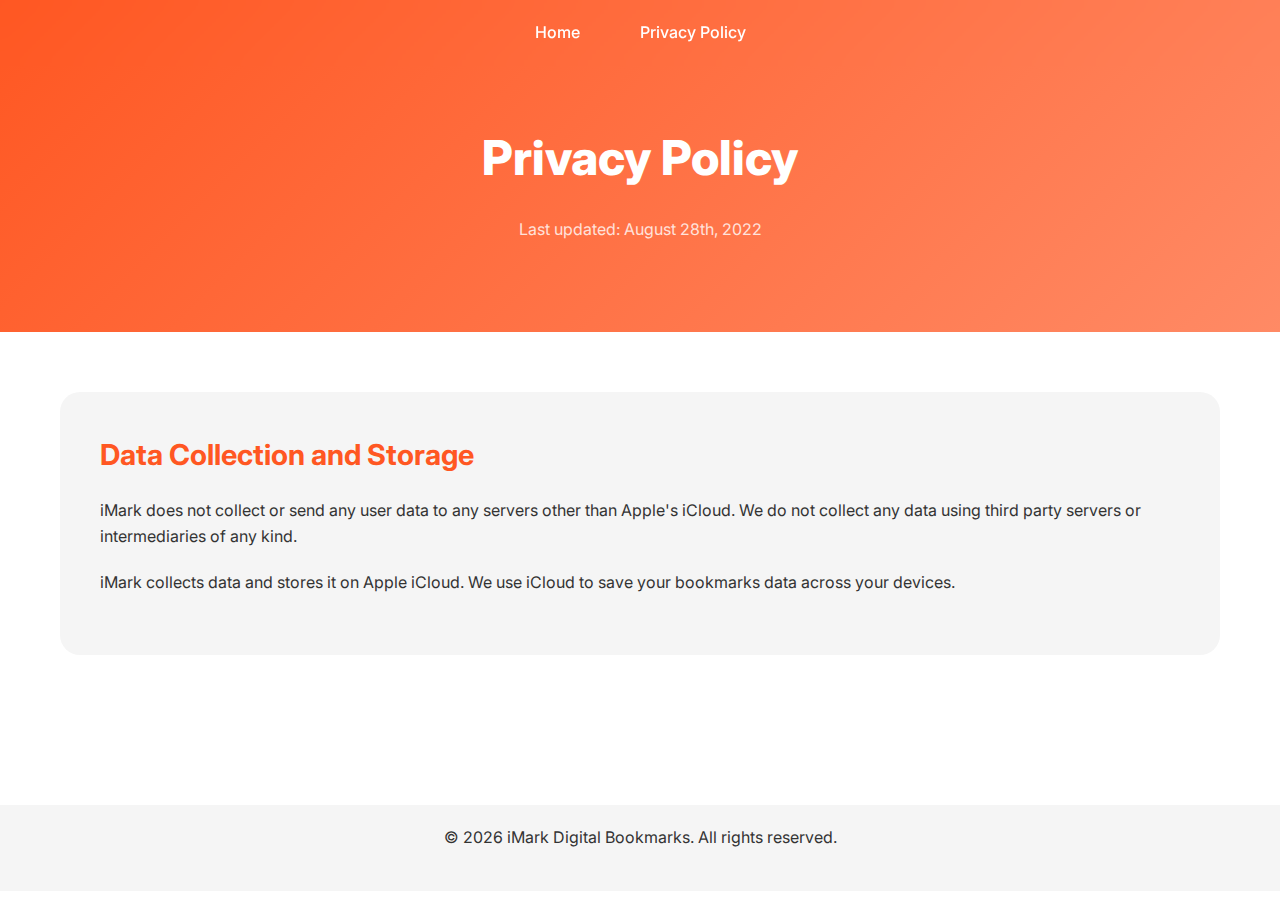
<file: privacy-policy.html>
<!DOCTYPE html>
<html lang="en">
<head>
    <meta charset="UTF-8">
    <meta name="viewport" content="width=device-width, initial-scale=1.0">
    <title>Privacy Policy - iMark Digital Bookmarks</title>
    <style>
        :root {
            --primary-color: #ff5722;
            --secondary-color: #ff8a65;
            --background-color: #ffffff;
            --text-color: #333333;
            --card-bg: #f5f5f5;
        }
        @media (prefers-color-scheme: dark) {
            :root {
                --background-color: #1a0d00;
                --text-color: #ffffff;
                --card-bg: #2a1500;
            }
        }
        * {
            margin: 0;
            padding: 0;
            box-sizing: border-box;
        }
        body {
            font-family: 'Inter', -apple-system, system-ui, BlinkMacSystemFont, "Segoe UI", Roboto, "Helvetica Neue", Arial, sans-serif;
            background-color: var(--background-color);
            color: var(--text-color);
            line-height: 1.6;
            transition: background-color 0.3s ease, color 0.3s ease;
        }
        .container {
            max-width: 1200px;
            margin: 0 auto;
            padding: 0 20px;
        }
        header {
            padding: 20px 0;
            position: fixed;
            width: 100%;
            top: 0;
            background-color: rgba(var(--background-color-rgb), 0.8);
            backdrop-filter: blur(10px);
            z-index: 1000;
            transition: background-color 0.3s ease;
        }
        nav {
            display: flex;
            justify-content: space-around;
            align-items: center;
            text-align: center;
        }
        .logo {
            font-size: 1.5rem;
            font-weight: 700;
            text-decoration: none;
        }
        nav ul {
            display: flex;
            list-style: none;
        }
        nav ul li {
            margin: 0px 30px;
        }
        nav a {
            color: white;
            text-decoration: none;
            font-size: 1rem;
            font-weight: 500;
            transition: color 0.3s ease;
        }
        nav a:hover {
            color: black;
        }
        .privacy-hero {
            background: linear-gradient(135deg, var(--primary-color), var(--secondary-color));
            color: white;
            padding: 120px 0 60px;
            text-align: center;
        }
        .privacy-content {
            padding: 60px 0;
        }
        h1 {
            font-size: 3rem;
            font-weight: 800;
            margin-bottom: 20px;
        }
        .date {
            font-size: 1rem;
            opacity: 0.8;
            margin-bottom: 30px;
        }
        .policy-card {
            background-color: var(--card-bg);
            border-radius: 20px;
            padding: 40px;
            margin-bottom: 30px;
        }
        .policy-card h2 {
            color: var(--primary-color);
            margin-bottom: 20px;
            font-size: 1.8rem;
        }
        p {
            margin-bottom: 20px;
        }
        footer {
            background-color: var(--card-bg);
            color: var(--text-color);
            padding: 20px 0;
            text-align: center;
            margin-top: 60px;
        }
        @media (max-width: 768px) {
            h1 {
                font-size: 2.5rem;
            }
            .policy-card {
                padding: 30px;
            }
        }
    </style>
    <link href="https://fonts.googleapis.com/css2?family=Inter:wght@400;500;600;700;800&display=swap" rel="stylesheet">
</head>
<body>
    <header>
        <div class="container">
            <nav>
                <ul>
                    <li><a href="./">Home</a></li>
                    <li><a href="privacy-policy">Privacy Policy</a></li>
                </ul>
            </nav>
        </div>
    </header>

    <main>
        <section class="privacy-hero">
            <div class="container">
                <h1>Privacy Policy</h1>
                <p class="date">Last updated: August 28th, 2022</p>
            </div>
        </section>

        <section class="privacy-content">
            <div class="container">
                <div class="policy-card">
                    <h2>Data Collection and Storage</h2>
                    <p>iMark does not collect or send any user data to any servers other than Apple's iCloud. We do not collect any data using third party servers or intermediaries of any kind.</p>
                    <p>iMark collects data and stores it on Apple iCloud. We use iCloud to save your bookmarks data across your devices.</p>
                </div>

<!--                 <div class="policy-card">
                    <h2>Contact Us</h2>
                    <p>If you have any questions in regards to our Privacy Policy, do not hesitate to contact us at <a href="mailto:admin@imark.app">admin@imark.app</a></p>
                </div> -->
            </div>
        </section>
    </main>

    <footer>
        <div class="container">
            <p>&copy; <span id="year">2024</span> iMark Digital Bookmarks. All rights reserved.</p>
        </div>
    </footer>
    <script>
        document.addEventListener('DOMContentLoaded', function () {
            document.getElementById('year').textContent = new Date().getFullYear();
        });
    </script>
</body>
</html>
</file>
